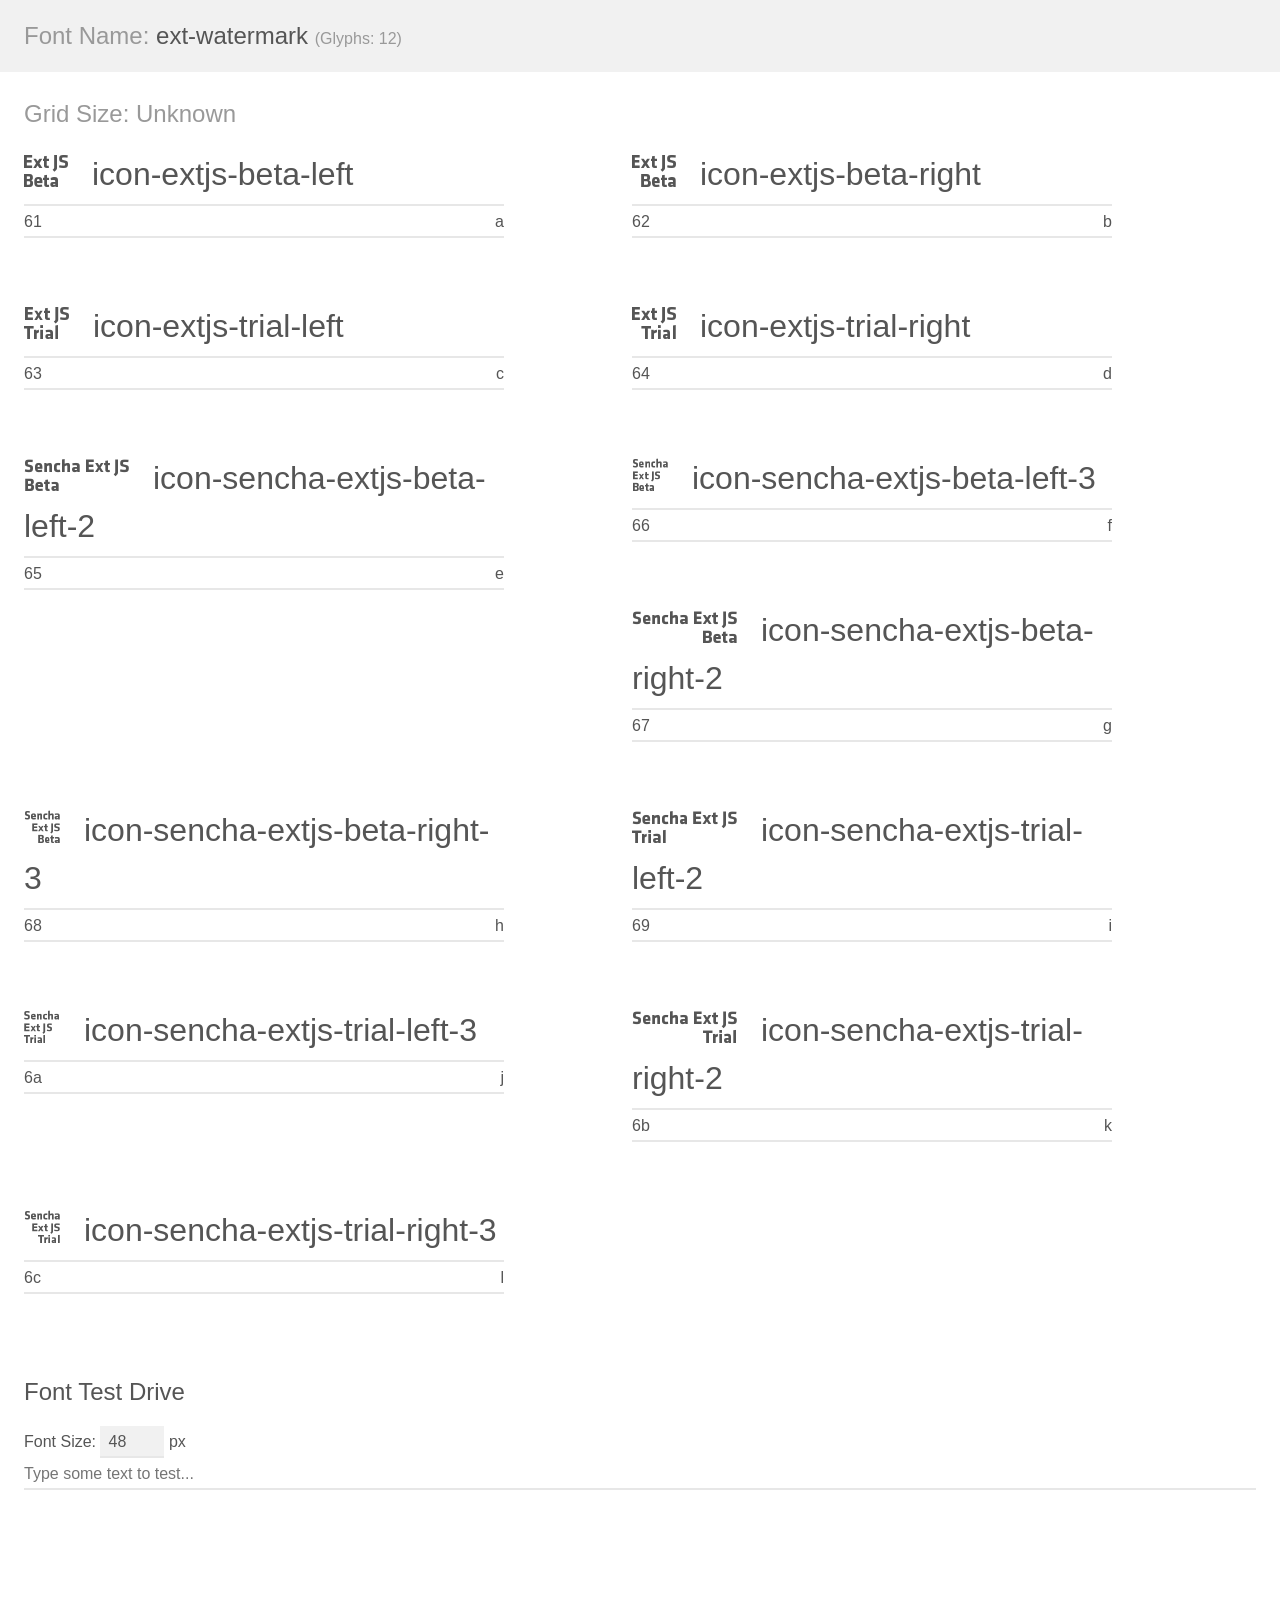
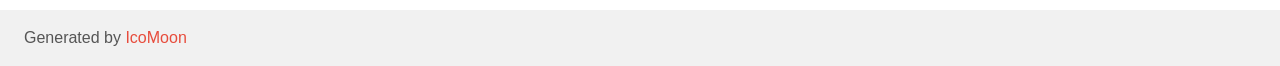
<file: src/main/webapp/extjs/classic/theme-gray/resources/ext/ext-watermark/demo.html>
<!doctype html>
<html>
<head>
	<meta charset="utf-8">
	<title>IcoMoon Demo</title>
	<meta name="description" content="An Icon Font Generated By IcoMoon.io">
	<meta name="viewport" content="width=device-width">
	<link rel="stylesheet" href="demo-files/demo.css">
	<link rel="stylesheet" href="style.css"></head>
<body>
	<div class="bgc1 clearfix">
		<h1 class="mhmm mvm"><span class="fgc1">Font Name:</span> ext-watermark <small class="fgc1">(Glyphs:&nbsp;12)</small></h1>
	</div>
	<div class="clearfix mhl ptl">
		<h1 class="mvm mtn fgc1">Grid Size: Unknown</h1>
		<div class="glyph fs1">
			<div class="clearfix bshadow0 pbs">
				<span class="icon-extjs-beta-left">
				
				</span>
				<span class="mls"> icon-extjs-beta-left</span>
			</div>
			<fieldset class="fs0 size1of1 clearfix hidden-false">
				<input type="text" readonly value="61" class="unit size1of2" />
				<input type="text" maxlength="1" readonly value="&#x61;" class="unitRight size1of2 talign-right" />
			</fieldset>
			<div class="fs0 bshadow0 clearfix hidden-true">
				<span class="unit pvs fgc1">liga: </span>
				<input type="text" readonly value="" class="liga unitRight" />
			</div>
		</div>
		<div class="glyph fs1">
			<div class="clearfix bshadow0 pbs">
				<span class="icon-extjs-beta-right">
				
				</span>
				<span class="mls"> icon-extjs-beta-right</span>
			</div>
			<fieldset class="fs0 size1of1 clearfix hidden-false">
				<input type="text" readonly value="62" class="unit size1of2" />
				<input type="text" maxlength="1" readonly value="&#x62;" class="unitRight size1of2 talign-right" />
			</fieldset>
			<div class="fs0 bshadow0 clearfix hidden-true">
				<span class="unit pvs fgc1">liga: </span>
				<input type="text" readonly value="" class="liga unitRight" />
			</div>
		</div>
		<div class="glyph fs1">
			<div class="clearfix bshadow0 pbs">
				<span class="icon-extjs-trial-left">
				
				</span>
				<span class="mls"> icon-extjs-trial-left</span>
			</div>
			<fieldset class="fs0 size1of1 clearfix hidden-false">
				<input type="text" readonly value="63" class="unit size1of2" />
				<input type="text" maxlength="1" readonly value="&#x63;" class="unitRight size1of2 talign-right" />
			</fieldset>
			<div class="fs0 bshadow0 clearfix hidden-true">
				<span class="unit pvs fgc1">liga: </span>
				<input type="text" readonly value="" class="liga unitRight" />
			</div>
		</div>
		<div class="glyph fs1">
			<div class="clearfix bshadow0 pbs">
				<span class="icon-extjs-trial-right">
				
				</span>
				<span class="mls"> icon-extjs-trial-right</span>
			</div>
			<fieldset class="fs0 size1of1 clearfix hidden-false">
				<input type="text" readonly value="64" class="unit size1of2" />
				<input type="text" maxlength="1" readonly value="&#x64;" class="unitRight size1of2 talign-right" />
			</fieldset>
			<div class="fs0 bshadow0 clearfix hidden-true">
				<span class="unit pvs fgc1">liga: </span>
				<input type="text" readonly value="" class="liga unitRight" />
			</div>
		</div>
		<div class="glyph fs1">
			<div class="clearfix bshadow0 pbs">
				<span class="icon-sencha-extjs-beta-left-2">
				
				</span>
				<span class="mls"> icon-sencha-extjs-beta-left-2</span>
			</div>
			<fieldset class="fs0 size1of1 clearfix hidden-false">
				<input type="text" readonly value="65" class="unit size1of2" />
				<input type="text" maxlength="1" readonly value="&#x65;" class="unitRight size1of2 talign-right" />
			</fieldset>
			<div class="fs0 bshadow0 clearfix hidden-true">
				<span class="unit pvs fgc1">liga: </span>
				<input type="text" readonly value="" class="liga unitRight" />
			</div>
		</div>
		<div class="glyph fs1">
			<div class="clearfix bshadow0 pbs">
				<span class="icon-sencha-extjs-beta-left-3">
				
				</span>
				<span class="mls"> icon-sencha-extjs-beta-left-3</span>
			</div>
			<fieldset class="fs0 size1of1 clearfix hidden-false">
				<input type="text" readonly value="66" class="unit size1of2" />
				<input type="text" maxlength="1" readonly value="&#x66;" class="unitRight size1of2 talign-right" />
			</fieldset>
			<div class="fs0 bshadow0 clearfix hidden-true">
				<span class="unit pvs fgc1">liga: </span>
				<input type="text" readonly value="" class="liga unitRight" />
			</div>
		</div>
		<div class="glyph fs1">
			<div class="clearfix bshadow0 pbs">
				<span class="icon-sencha-extjs-beta-right-2">
				
				</span>
				<span class="mls"> icon-sencha-extjs-beta-right-2</span>
			</div>
			<fieldset class="fs0 size1of1 clearfix hidden-false">
				<input type="text" readonly value="67" class="unit size1of2" />
				<input type="text" maxlength="1" readonly value="&#x67;" class="unitRight size1of2 talign-right" />
			</fieldset>
			<div class="fs0 bshadow0 clearfix hidden-true">
				<span class="unit pvs fgc1">liga: </span>
				<input type="text" readonly value="" class="liga unitRight" />
			</div>
		</div>
		<div class="glyph fs1">
			<div class="clearfix bshadow0 pbs">
				<span class="icon-sencha-extjs-beta-right-3">
				
				</span>
				<span class="mls"> icon-sencha-extjs-beta-right-3</span>
			</div>
			<fieldset class="fs0 size1of1 clearfix hidden-false">
				<input type="text" readonly value="68" class="unit size1of2" />
				<input type="text" maxlength="1" readonly value="&#x68;" class="unitRight size1of2 talign-right" />
			</fieldset>
			<div class="fs0 bshadow0 clearfix hidden-true">
				<span class="unit pvs fgc1">liga: </span>
				<input type="text" readonly value="" class="liga unitRight" />
			</div>
		</div>
		<div class="glyph fs1">
			<div class="clearfix bshadow0 pbs">
				<span class="icon-sencha-extjs-trial-left-2">
				
				</span>
				<span class="mls"> icon-sencha-extjs-trial-left-2</span>
			</div>
			<fieldset class="fs0 size1of1 clearfix hidden-false">
				<input type="text" readonly value="69" class="unit size1of2" />
				<input type="text" maxlength="1" readonly value="&#x69;" class="unitRight size1of2 talign-right" />
			</fieldset>
			<div class="fs0 bshadow0 clearfix hidden-true">
				<span class="unit pvs fgc1">liga: </span>
				<input type="text" readonly value="" class="liga unitRight" />
			</div>
		</div>
		<div class="glyph fs1">
			<div class="clearfix bshadow0 pbs">
				<span class="icon-sencha-extjs-trial-left-3">
				
				</span>
				<span class="mls"> icon-sencha-extjs-trial-left-3</span>
			</div>
			<fieldset class="fs0 size1of1 clearfix hidden-false">
				<input type="text" readonly value="6a" class="unit size1of2" />
				<input type="text" maxlength="1" readonly value="&#x6a;" class="unitRight size1of2 talign-right" />
			</fieldset>
			<div class="fs0 bshadow0 clearfix hidden-true">
				<span class="unit pvs fgc1">liga: </span>
				<input type="text" readonly value="" class="liga unitRight" />
			</div>
		</div>
		<div class="glyph fs1">
			<div class="clearfix bshadow0 pbs">
				<span class="icon-sencha-extjs-trial-right-2">
				
				</span>
				<span class="mls"> icon-sencha-extjs-trial-right-2</span>
			</div>
			<fieldset class="fs0 size1of1 clearfix hidden-false">
				<input type="text" readonly value="6b" class="unit size1of2" />
				<input type="text" maxlength="1" readonly value="&#x6b;" class="unitRight size1of2 talign-right" />
			</fieldset>
			<div class="fs0 bshadow0 clearfix hidden-true">
				<span class="unit pvs fgc1">liga: </span>
				<input type="text" readonly value="" class="liga unitRight" />
			</div>
		</div>
		<div class="glyph fs1">
			<div class="clearfix bshadow0 pbs">
				<span class="icon-sencha-extjs-trial-right-3">
				
				</span>
				<span class="mls"> icon-sencha-extjs-trial-right-3</span>
			</div>
			<fieldset class="fs0 size1of1 clearfix hidden-false">
				<input type="text" readonly value="6c" class="unit size1of2" />
				<input type="text" maxlength="1" readonly value="&#x6c;" class="unitRight size1of2 talign-right" />
			</fieldset>
			<div class="fs0 bshadow0 clearfix hidden-true">
				<span class="unit pvs fgc1">liga: </span>
				<input type="text" readonly value="" class="liga unitRight" />
			</div>
		</div>
	</div>

	<!--[if gt IE 8]><!-->
	<div class="mhl clearfix mbl">
		<h1>Font Test Drive</h1>
		<label>
			Font Size: <input id="fontSize" type="number" class="textbox0 mbm"
			min="8" value="48" />
			px
		</label>
		<input id="testText" type="text" class="phl size1of1 mvl"
		placeholder="Type some text to test..." value=""/>
		</label>
		<div id="testDrive" class="icon-">&nbsp;
		</div>
	</div>
	<!--<![endif]-->
	<div class="bgc1 clearfix">
		<p class="mhl">Generated by <a href="https://icomoon.io/app">IcoMoon</a></p>
	</div>

	<script src="demo-files/demo.js"></script>
</body>
</html>
</file>
<file: src/main/webapp/extjs/classic/theme-gray/resources/ext/ext-watermark/demo-files/demo.css>
body {
	padding: 0;
	margin: 0;
	font-family: sans-serif;
	font-size: 1em;
	line-height: 1.5;
	color: #555;
	background: #fff;
}
h1 {
	font-size: 1.5em;
	font-weight: normal;
}
small {
	font-size: .66666667em;
}
a {
	color: #e74c3c;
	text-decoration: none;
}
a:hover, a:focus {
	box-shadow: 0 1px #e74c3c;
}
.bshadow0, input {
	box-shadow: inset 0 -2px #e7e7e7;
}
input:hover {
	box-shadow: inset 0 -2px #ccc;
}
input, fieldset {
	font-size: 1em;
	margin: 0;
	padding: 0;
	border: 0;
}
input {
	color: inherit;
	line-height: 1.5;
	height: 1.5em;
	padding: .25em 0;
}
input:focus {
	outline: none;
	box-shadow: inset 0 -2px #449fdb;
}
.glyph {
	font-size: 16px;
	width: 15em;
	padding-bottom: 1em;
	margin-right: 4em;
	margin-bottom: 1em;
	float: left;
	overflow: hidden;
}
.liga {
	width: 80%;
	width: calc(100% - 2.5em);
}
.talign-right {
	text-align: right;
}
.talign-center {
	text-align: center;
}
.bgc1 {
	background: #f1f1f1;
}
.fgc1 {
	color: #999;
}
.fgc0 {
	color: #000;
}
p {
	margin-top: 1em;
	margin-bottom: 1em;
}
.mvm {
	margin-top: .75em;
	margin-bottom: .75em;
}
.mtn {
	margin-top: 0;
}
.mtl, .mal {
	margin-top: 1.5em;
}
.mbl, .mal {
	margin-bottom: 1.5em;
}
.mal, .mhl {
	margin-left: 1.5em;
	margin-right: 1.5em;
}
.mhmm {
	margin-left: 1em;
	margin-right: 1em;
}
.mls {
	margin-left: .25em;
}
.ptl {
	padding-top: 1.5em;
}
.pbs, .pvs {
	padding-bottom: .25em;
}
.pvs, .pts {
	padding-top: .25em;
}
.unit {
	float: left;
}
.unitRight {
	float: right;
}
.size1of2 {
	width: 50%;
}
.size1of1 {
	width: 100%;
}
.clearfix:before, .clearfix:after {
	content: " ";
	display: table;
}
.clearfix:after {
	clear: both;
}
.hidden-true {
	display: none;
}
.textbox0 {
	width: 3em;
	background: #f1f1f1;
	padding: .25em .5em;
	line-height: 1.5;
	height: 1.5em;
}
#testDrive {
	display: block;
	padding-top: 24px;
	line-height: 1.5;
}
.fs0 {
	font-size: 16px;
}
.fs1 {
	font-size: 32px;
}
</file>
<file: src/main/webapp/extjs/classic/theme-gray/resources/ext/ext-watermark/style.css>
@font-face {
	font-family: 'ext-watermark';
	src:url('fonts/ext-watermark.eot?n6lnws');
	src:url('fonts/ext-watermark.eot?#iefixn6lnws') format('embedded-opentype'),
		url('fonts/ext-watermark.woff?n6lnws') format('woff'),
		url('fonts/ext-watermark.ttf?n6lnws') format('truetype'),
		url('fonts/ext-watermark.svg?n6lnws#ext-watermark') format('svg');
	font-weight: normal;
	font-style: normal;
}

[class^="icon-"], [class*=" icon-"] {
	font-family: 'ext-watermark';
	speak: none;
	font-style: normal;
	font-weight: normal;
	font-variant: normal;
	text-transform: none;
	line-height: 1;

	/* Better Font Rendering =========== */
	-webkit-font-smoothing: antialiased;
	-moz-osx-font-smoothing: grayscale;
}

.icon-extjs-beta-left:before {
	content: "\61";
}

.icon-extjs-beta-right:before {
	content: "\62";
}

.icon-extjs-trial-left:before {
	content: "\63";
}

.icon-extjs-trial-right:before {
	content: "\64";
}

.icon-sencha-extjs-beta-left-2:before {
	content: "\65";
}

.icon-sencha-extjs-beta-left-3:before {
	content: "\66";
}

.icon-sencha-extjs-beta-right-2:before {
	content: "\67";
}

.icon-sencha-extjs-beta-right-3:before {
	content: "\68";
}

.icon-sencha-extjs-trial-left-2:before {
	content: "\69";
}

.icon-sencha-extjs-trial-left-3:before {
	content: "\6a";
}

.icon-sencha-extjs-trial-right-2:before {
	content: "\6b";
}

.icon-sencha-extjs-trial-right-3:before {
	content: "\6c";
}
</file>
